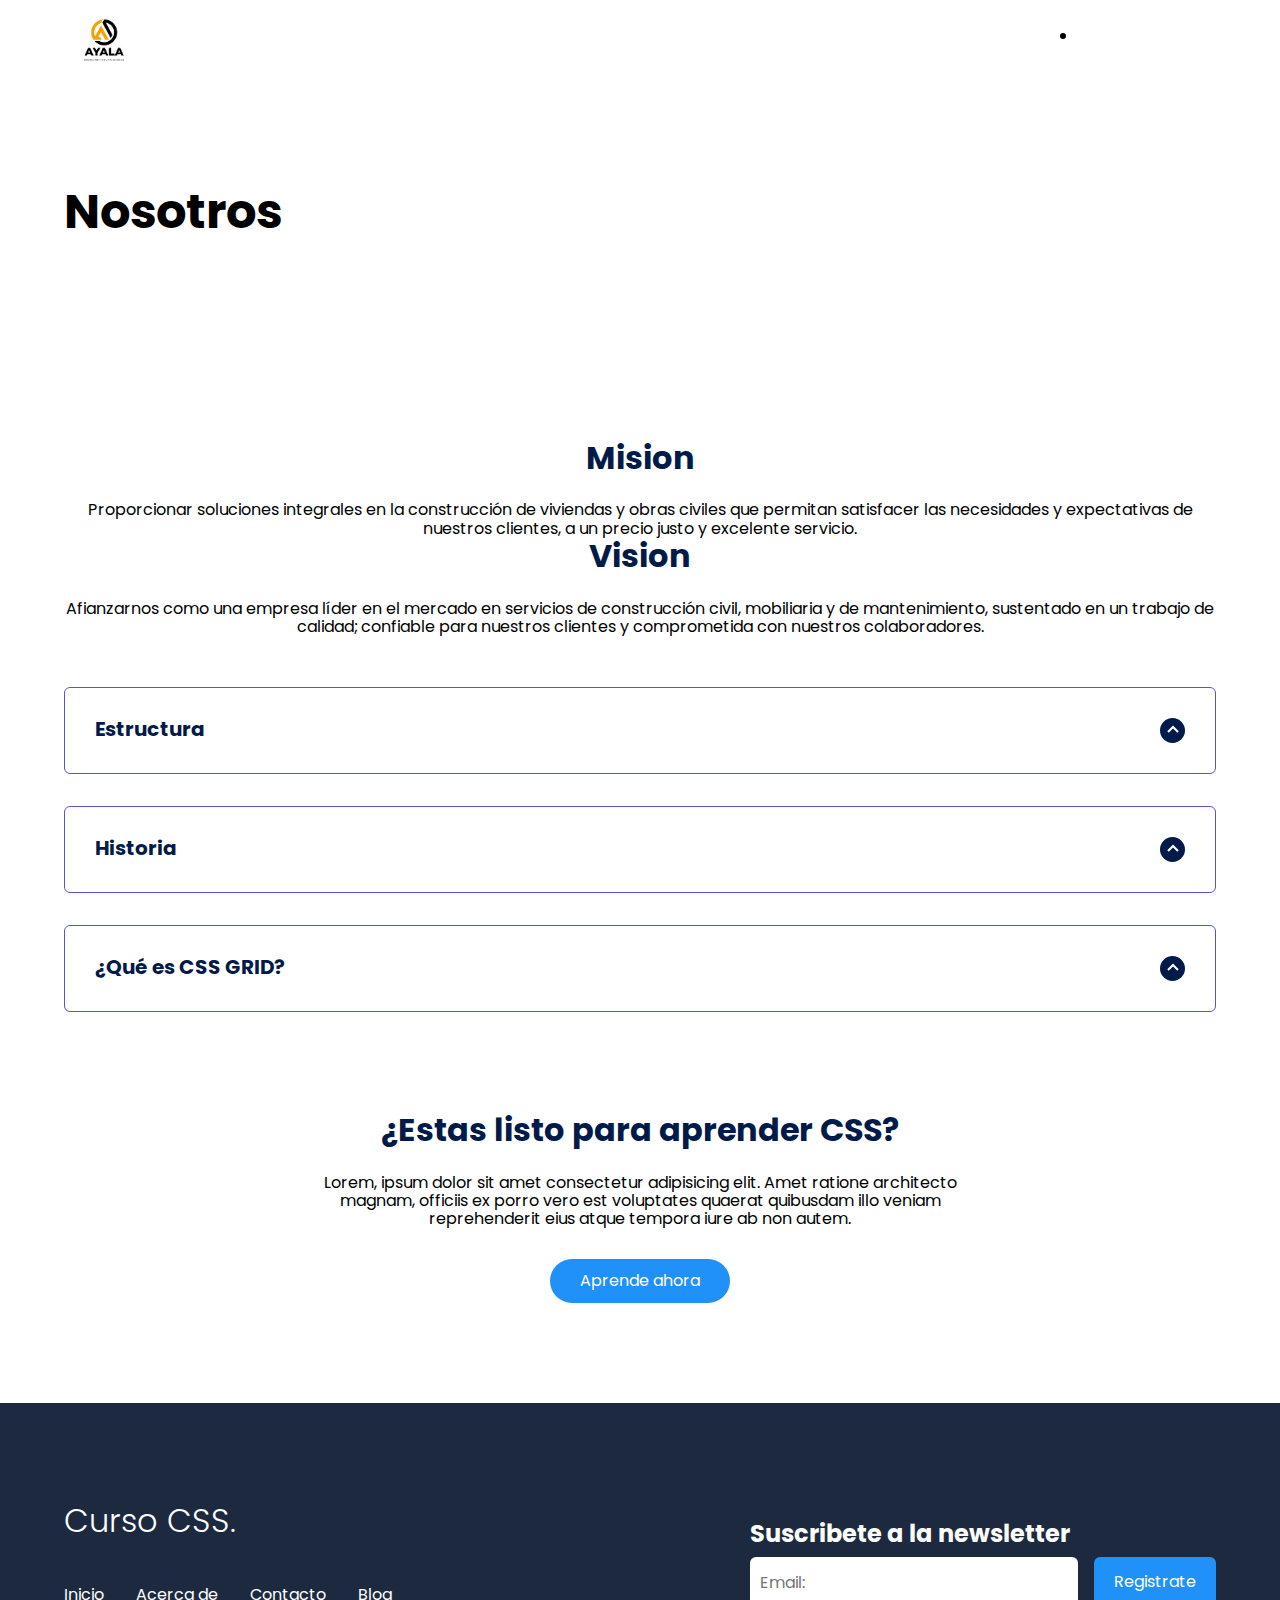
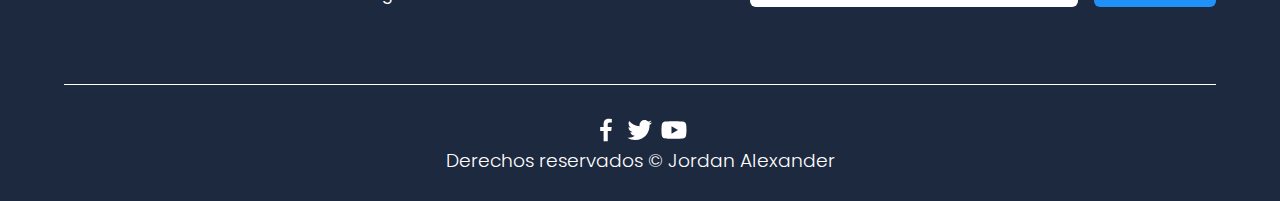
<file: nosotros.html>
<!DOCTYPE html>
<html lang="es">
<head>
    <meta charset="UTF-8">
    <meta name="viewport" content="width=device-width, initial-scale=1.0">
    <title>Constructora Ayala S.A.C </title>
    <link rel="shortcut icon" href="./images/favicon.png" type="images/x-icon">
    <link rel="stylesheet" href="./css/normalize.css">
    <link rel="stylesheet" href="./css/estilos.css">
</head>
<body>

    <header class="heroN">
        <nav class="nav container">
            <div class="nav__logo">
                <img src="images/logo.png" alt="Constructora Ayala S.A.C" class="logo__img"> 
            </div>
            <ul class="nav__link nav__link--menu">
                <li class="nav__items">
                    <a href="index.html" class="nav__links">Inicio</a>
                </li>
                <li class="nav__items">
                    <a href="servicios.html" class="nav__links">Servicios</a>
                </li>
                <li class="nav__items">
                    <a href="nosotros.html" class="nav__links">Nosotros</a>
                </li>
                <li class="nav_items">
                    <a href="contacto.html" class="nav__links">Contacto</a>
                </li>
                <img src="./images/close.svg"  class="nav__img">
            </ul>
            <div class="nav__menu">
                <img src="./images/menu.svg" class="nav__img">
            </div>
            
        </nav>
        <section class="heroN__container container">
            <h1 class="hero__title"> Nosotros</h1>
        </section>
    </header>

    <main>
        <section class="questions container">
            <h2 class="subtitle">Mision</h2>
            <p class="questions__paragraph">Proporcionar soluciones integrales en la construcción de viviendas y obras civiles que permitan satisfacer las necesidades y expectativas de nuestros clientes, a un precio justo y excelente servicio.</p>
            <h2 class="subtitle">Vision</h2>
            <p class="questions__paragraph">Afianzarnos como una empresa líder en el mercado en servicios de construcción civil, mobiliaria y de mantenimiento, sustentado en un trabajo de calidad; confiable para nuestros clientes y comprometida con nuestros colaboradores.</p>

            <section class="questions__container">
                <article class="questions__padding">
                    <div class="questions__answer">
                        <h3 class="questions__title">Estructura
                            <span class="questions__arrow">
                                <img src="./images/arrow.svg" class="questions__img">
                            </span>
                        </h3>
                        <p class="questions__show">
                            <img src="./images/organigrama.png" alt="organigrama">
                        </p>
                    </div>
                </article>

                <article class="questions__padding">
                    <div class="questions__answer">
                        <h3 class="questions__title">Historia
                            <span class="questions__arrow">
                                <img src="./images/arrow.svg" class="questions__img">
                            </span>
                        </h3>

                        <p class="questions__show">Severo Ayala Burgos fundó Constructora Ayala en 2007, impulsado por su pasión por la construcción y el deseo de transformar su comunidad. Comenzó con un pequeño equipo, enfocándose en proyectos locales que reflejaban calidad y compromiso.

                            Su primera gran obra, un centro comunitario, consolidó su reputación y atrajo nuevos clientes. A lo largo de los años, la empresa creció, implementando prácticas sostenibles y ofreciendo oportunidades laborales a jóvenes del pueblo. Hoy, Constructora Ayala es un pilar en la comunidad, construyendo no solo edificios, sino un futuro lleno de posibilidades</p>
                    </div>
                </article>

                <article class="questions__padding">
                    <div class="questions__answer">
                        <h3 class="questions__title">¿Qué es CSS GRID?
                            <span class="questions__arrow">
                                <img src="./images/arrow.svg" class="questions__img">
                            </span>
                        </h3>

                        <p class="questions__show">Lorem ipsum, dolor sit amet consectetur adipisicing elit. Quos
                            facere, quidem eum id excepturi assumenda explicabo nam accusamus veritatis voluptates
                            eveniet adipisci, dicta nihil nemo modi possimus officiis quam atque? Lorem ipsum, dolor sit
                            amet consectetur adipisicing elit. Quos facere, quidem eum id excepturi assumenda explicabo
                            nam accusamus veritatis voluptates eveniet adipisci, dicta nihil nemo modi possimus officiis
                            quam atque?</p>
                    </div>
                </article>
            </section>

            <section class="questions__offer">
                <h2 class="subtitle">¿Estas listo para aprender CSS?</h2>
                <p class="questions__copy">Lorem, ipsum dolor sit amet consectetur adipisicing elit. Amet ratione
                    architecto magnam, officiis ex porro vero est voluptates quaerat quibusdam illo veniam reprehenderit
                    eius atque tempora iure ab non autem.</p>
                <a href="#" class="cta">Aprende ahora</a>
            </section>
        </section>
    </main>

    <footer class="footer">
        <section class="footer__container container">
            <nav class="nav nav--footer">
                <h2 class="footer__title">Curso CSS.</h2>

                <ul class="nav__link nav__link--footer">
                    <li class="nav__items">
                        <a href="#" class="nav__links">Inicio</a>
                    </li>
                    <li class="nav__items">
                        <a href="#" class="nav__links">Acerca de</a>
                    </li>
                    <li class="nav__items">
                        <a href="#" class="nav__links">Contacto</a>
                    </li>
                    <li class="nav__items">
                        <a href="#" class="nav__links">Blog</a>
                    </li>
                </ul>
            </nav>

            <form class="footer__form" action="https://formspree.io/f/mknkkrkj" method="POST">
                <h2 class="footer__newsletter">Suscribete a la newsletter</h2>
                <div class="footer__inputs">
                    <input type="email" placeholder="Email:" class="footer__input" name="_replyto">
                    <input type="submit" value="Registrate" class="footer__submit">
                </div>
            </form>
        </section>

        <section class="footer__copy container">
            <div class="footer__social">
                <a href="#" class="footer__icons"><img src="./images/facebook.svg" class="footer__img"></a>
                <a href="#" class="footer__icons"><img src="./images/twitter.svg" class="footer__img"></a>
                <a href="#" class="footer__icons"><img src="./images/youtube.svg" class="footer__img"></a>
            </div>

            <h3 class="footer__copyright">Derechos reservados &copy; Jordan Alexander</h3>
        </section>
    </footer>

    <script src="./js/slider.js"></script>
    <script src="./js/questions.js"></script>
    <script src="./js/menu.js"></script>
</body>
</html>
</file>
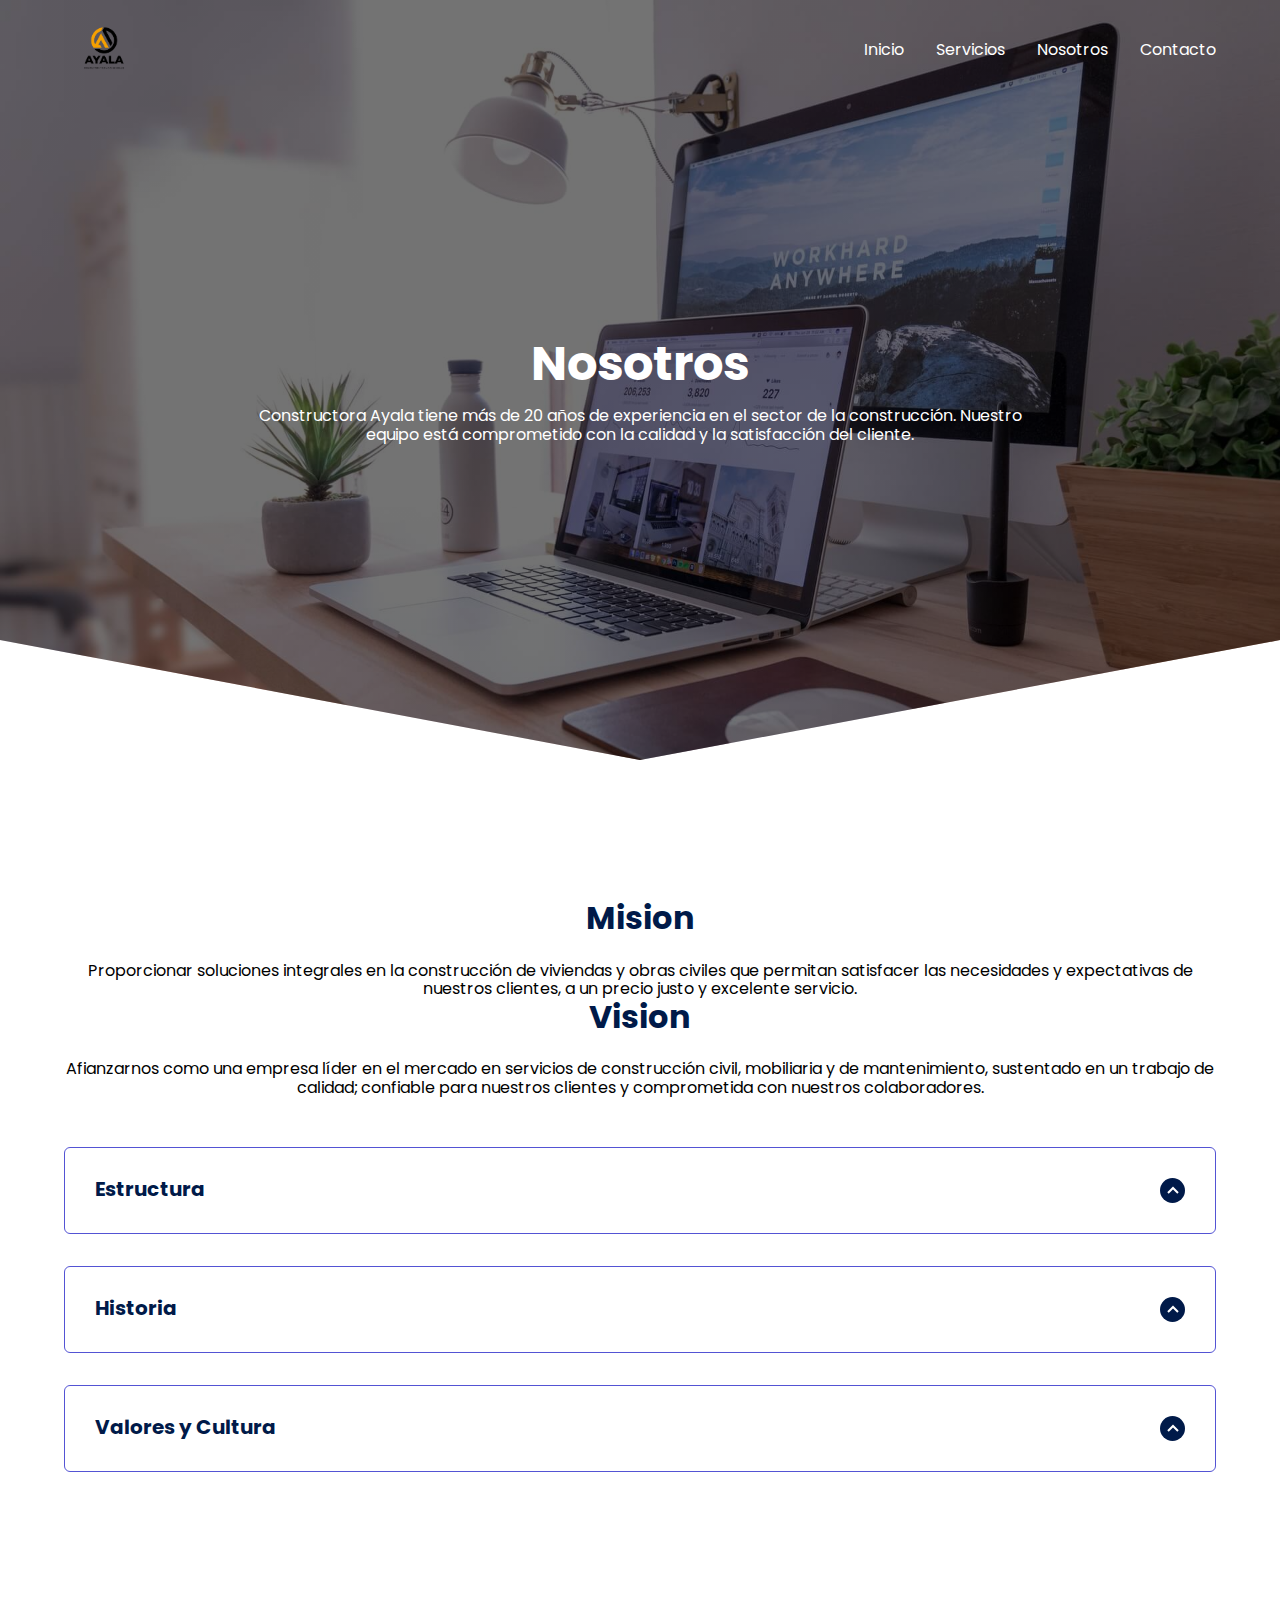
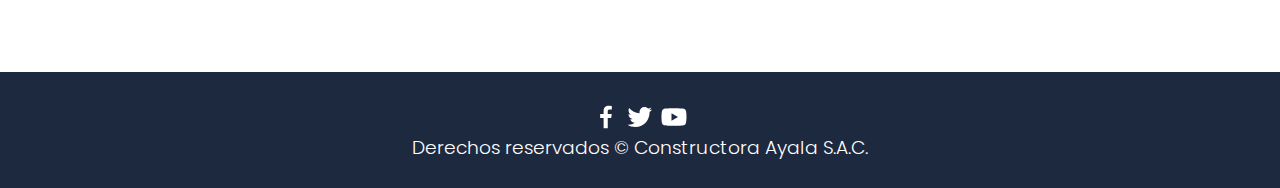
<file: prueba.html>
<!DOCTYPE html>
<html lang="en">
<head>
    <meta charset="UTF-8">
    <meta name="viewport" content="width=device-width, initial-scale=1.0">
    <title>Constructora Ayala S.A.C</title>
    <link rel="shortcut icon" href="./images/favicon.png" type="images/x-icon">
    <link rel="stylesheet" href="./css/normalize.css">
    <link rel="stylesheet" href="./css/estilos.css">
    <!--
    <link href="https://cdn.jsdelivr.net/npm/bootstrap@5.3.3/dist/css/bootstrap.min.css" rel="stylesheet" integrity="sha384-QWTKZyjpPEjISv5WaRU9OFeRpok6YctnYmDr5pNlyT2bRjXh0JMhjY6hW+ALEwIH" crossorigin="anonymous">
-->
</head>
<body>
    <header class="hero">
        <nav class="nav container">
            <div class="nav__logo">
                <img src="images/logo.png" alt="Constructora Ayala S.A.C" class="logo__img"> 
            </div>
            <ul class="nav__link nav__link--menu">
                <li class="nav__items">
                    <a href="index.html" class="nav__links">Inicio</a>
                </li>
                <li class="nav__items">
                    <a href="servicios.html" class="nav__links">Servicios</a>
                </li>
                <li class="nav__items">
                    <a href="nosotros.html" class="nav__links">Nosotros</a>
                </li>
                <li class="nav__items">
                    <a href="prueba.html" class="nav__links">Contacto</a>
                </li>
                <img src="./images/close.svg" class="nav__close">
            </ul>
            <div class="nav__menu">
                <img src="./images/menu.svg" class="nav__img">
            </div>
        </nav>
        <section class="hero__container container">
            <h1 class="hero__title"> Nosotros</h1>
            <p class="hero__paragraph">Constructora Ayala tiene más de 20 años de experiencia en el sector de la construcción. Nuestro equipo está comprometido con la calidad y la satisfacción del cliente.</p>
        </section>
    </header>

    <main>
        <section class="questions container">
           <div>
                <h2 class="subtitle">Mision</h2>
                <p class="questions__paragraph">Proporcionar soluciones integrales en la construcción de viviendas y obras civiles que permitan satisfacer las necesidades y expectativas de nuestros clientes, a un precio justo y excelente servicio.</p>
           </div>
            <div>
                <h2 class="subtitle">Vision</h2>
                <p class="questions__paragraph">Afianzarnos como una empresa líder en el mercado en servicios de construcción civil, mobiliaria y de mantenimiento, sustentado en un trabajo de calidad; confiable para nuestros clientes y comprometida con nuestros colaboradores.</p>
            </div>
            <section class="questions__container">
                <article class="questions__padding">
                    <div class="questions__answer">
                        <h3 class="questions__title">Estructura
                            <span class="questions__arrow">
                                <img src="./images/arrow.svg" class="questions__img">
                            </span>
                        </h3>
                        <p class="questions__show">
                            <img src="./images/organigrama.png" alt="organigrama">
                        </p>
                    </div>
                </article>

                <article class="questions__padding">
                    <div class="questions__answer">
                        <h3 class="questions__title">Historia
                            <span class="questions__arrow">
                                <img src="./images/arrow.svg" class="questions__img">
                            </span>
                        </h3>

                        <p class="questions__show">Severo Ayala Burgos fundó Multiservicios Ayala en 2007, impulsado por su pasión por la construcción y 
                            el deseo de transformar su comunidad. Comenzó con un pequeño equipo, enfocándose en proyectos locales que reflejaban calidad y 
                            compromiso. Su primera gran obra, un centro comunitario, consolidó su reputación y atrajo nuevos clientes. 
                            A lo largo de los años, la empresa creció, en el año 2022 deciden ampliar el negocio a una Constructora y Servicios Generales 
                            Ayala S.A.C con su 3 hijo en el cual bienen desarollando diferentes proyectos e  implementando prácticas sostenibles y ofreciendo 
                            oportunidades laborales a jóvenes del pueblo. Hoy, Constructora Ayala es un pilar en la comunidad, construyendo no solo edificios, 
                            sino un futuro lleno de posibilidades</p>
                    </div>
                </article>

                <article class="questions__padding">
                    <div class="questions__answer">
                        <h3 class="questions__title">Valores y Cultura
                            <span class="questions__arrow">
                                <img src="./images/arrow.svg" class="questions__img">
                            </span>
                        </h3>

                        <p class="questions__show">
                            Los valores y la cultura de una organización o comunidad son fundamentales para su identidad y funcionamiento. Los valores son principios que guían el comportamiento y las decisiones, mientras que la cultura es el conjunto de creencias, prácticas y tradiciones que forman el ambiente social.
                            Valores
                            Integridad: Actuar con honestidad y ética en todas las interacciones.
                            Respeto: Valorar a cada individuo, promoviendo la inclusión y la diversidad.
                            Colaboración: Fomentar el trabajo en equipo y la comunicación abierta para alcanzar metas comunes.
                            Excelencia: Buscar la mejora continua y la calidad en todo lo que hacemos.
                            Responsabilidad: Asumir la propiedad de nuestras acciones y sus consecuencias.
                        </p>
                    </div>
                </article>
            </section>
        </section>
    </main>

    <footer class="footer">
        <section class="footer__copy container">
        <div class="footer__social">
            <a href="#" class="footer__icons"><img src="./images/facebook.svg" class="footer__img"></a>
            <a href="#" class="footer__icons"><img src="./images/twitter.svg" class="footer__img"></a>
            <a href="#" class="footer__icons"><img src="./images/youtube.svg" class="footer__img"></a>
        </div>

        <h3 class="footer__copyright">Derechos reservados &copy; Constructora Ayala S.A.C.</h3>
    </section>
</footer>

<script src="./js/slider.js"></script>
<script src="./js/questions.js"></script>
<script src="./js/menu.js"></script>
<script src="https://cdn.jsdelivr.net/npm/bootstrap@5.3.3/dist/js/bootstrap.bundle.min.js" integrity="sha384-YvpcrYf0tY3lHB60NNkmXc5s9fDVZLESaAA55NDzOxhy9GkcIdslK1eN7N6jIeHz" crossorigin="anonymous"></script>

</body>
</html>
</file>
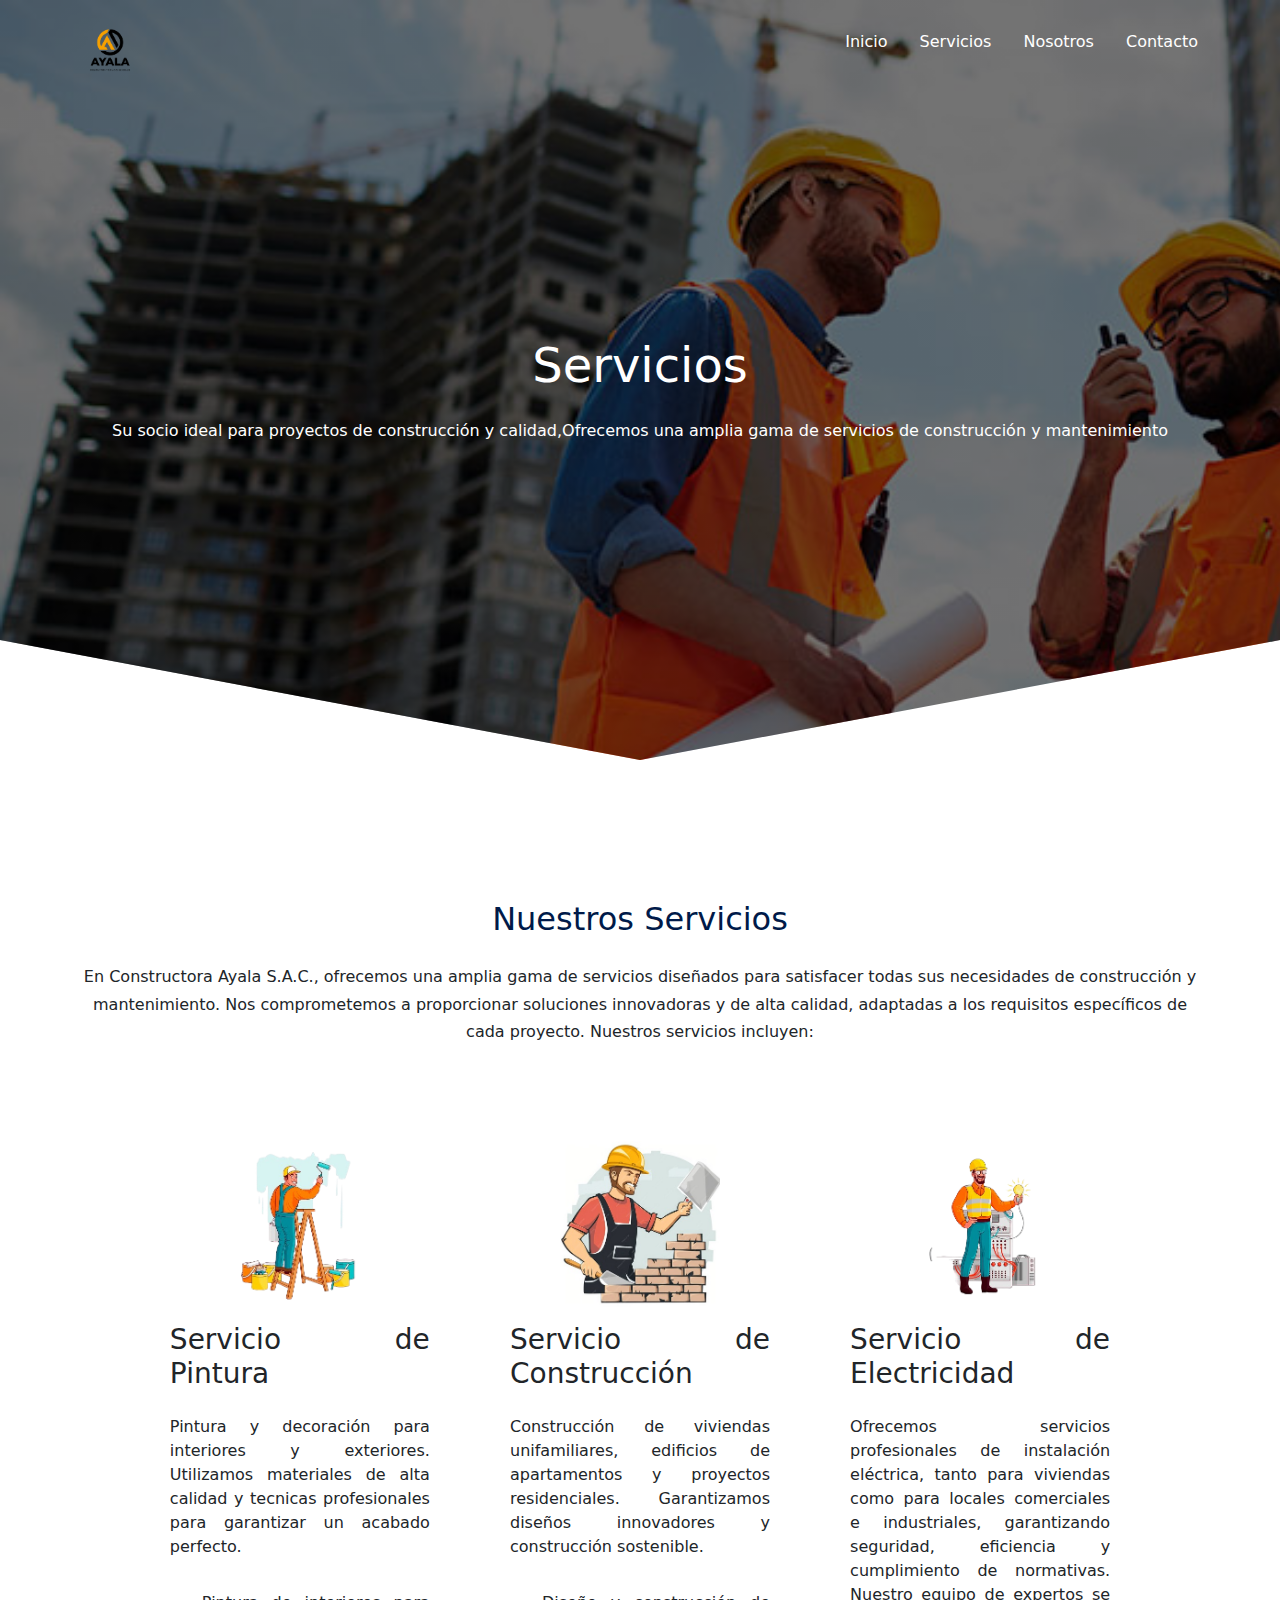
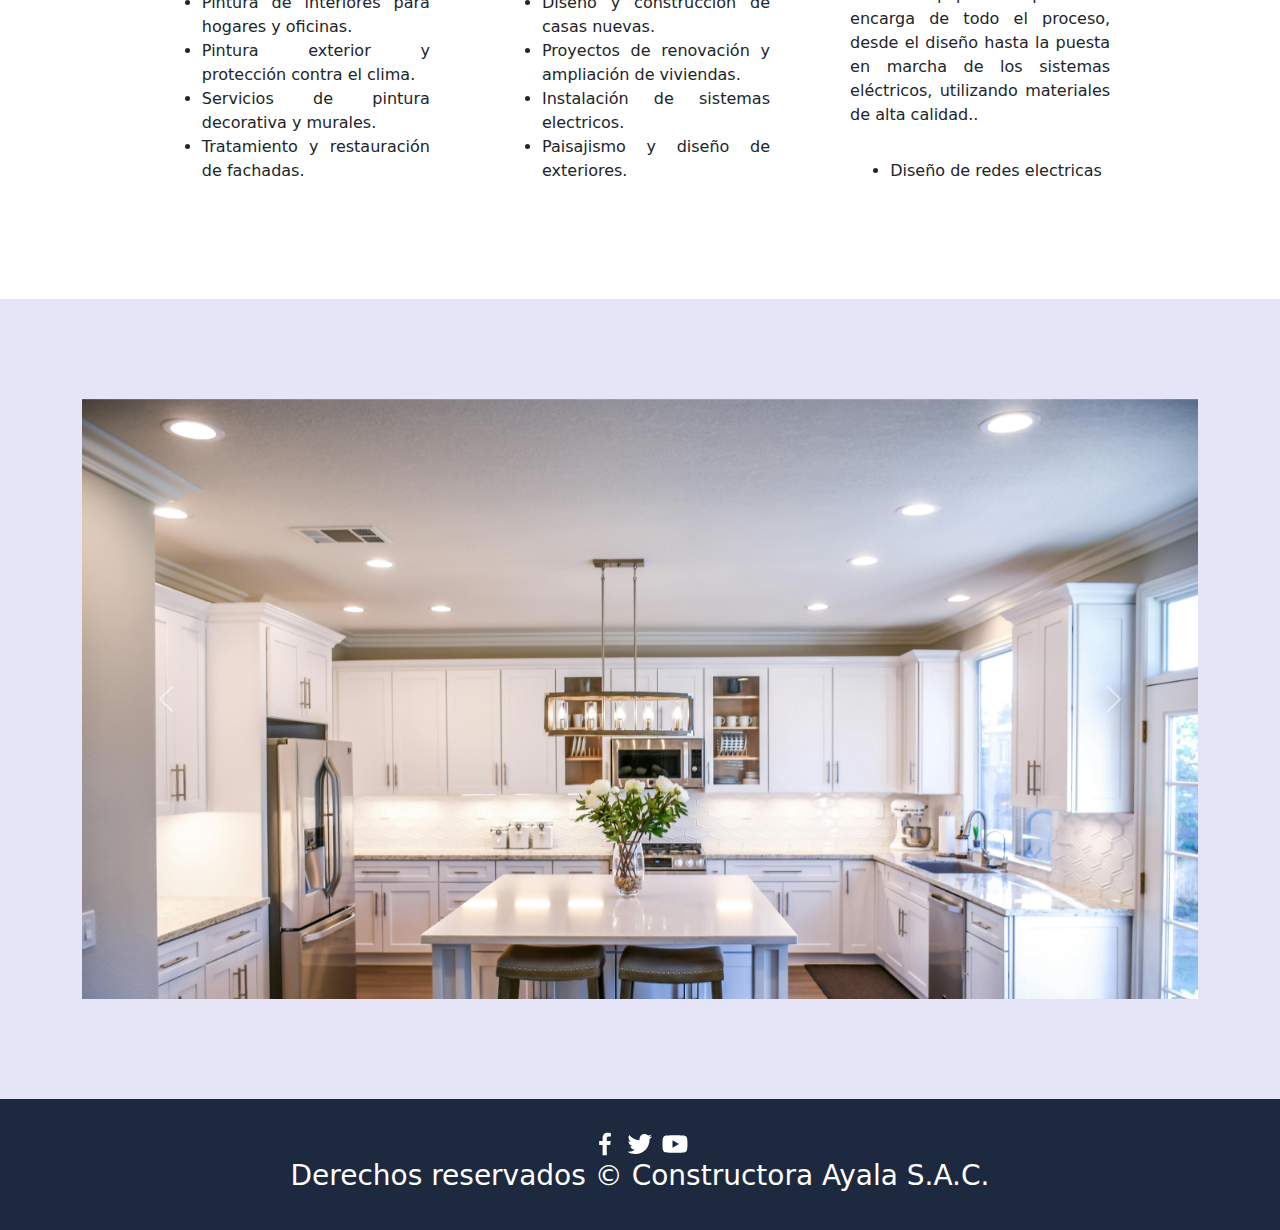
<file: servicios.html>
<!DOCTYPE html>
<html lang="en">
<head>
    <meta charset="UTF-8">
    <meta name="viewport" content="width=device-width, initial-scale=1.0">
    <title>Constructora Ayala S.A.C </title>   
    <link rel="shortcut icon" href="./images/favicon.png" type="images/x-icon">
    <link rel="stylesheet" href="./css/normalize.css">
    <link rel="stylesheet" href="./css/estiloServicios.css">
    <link href="https://cdn.jsdelivr.net/npm/bootstrap@5.3.3/dist/css/bootstrap.min.css" rel="stylesheet" integrity="sha384-QWTKZyjpPEjISv5WaRU9OFeRpok6YctnYmDr5pNlyT2bRjXh0JMhjY6hW+ALEwIH" crossorigin="anonymous">
</head>
<body>
    <header class="hero">
        <nav class="nav container">
            <div class="nav__logo">
                <img src="images/logo.png" alt="Constructora Ayala S.A.C" class="logo__img"> 
            </div>
            <ul class="nav__link nav__link--menu">
                <li class="nav__items">
                    <a href="index.html" class="nav__links">Inicio</a>
                </li>
                <li class="nav__items">
                    <a href="servicios.html" class="nav__links">Servicios</a>
                </li>
                <li class="nav__items">
                    <a href="prueba.html" class="nav__links">Nosotros</a>
                </li>
                <li class="nav__items">
                    <a href="contacto.html" class="nav__links">Contacto</a>
                </li>
                <img src="./images/close.svg" class="nav__close">
            </ul>
            <div class="nav__menu">
                <img src="./images/menu.svg" class="nav__img">
            </div>
        </nav>
        <section class="hero__container container">
            <h1 class="hero__title"> Servicios</h1>
            <p class="hero__paragraph">Su socio ideal para proyectos de construcción y calidad,Ofrecemos una amplia gama de servicios de construcción y mantenimiento</p>
        </section>
    </header>

    <main>
        <section class="about container">
            <h2 class="subtitle">Nuestros Servicios</h2>
            <p class="about__paragraph">En Constructora Ayala S.A.C., ofrecemos una amplia gama de servicios diseñados para satisfacer todas sus necesidades de construcción y mantenimiento. Nos comprometemos a proporcionar soluciones innovadoras y de alta calidad, adaptadas a los requisitos específicos de cada proyecto. Nuestros servicios incluyen:</p>
      
            <div class="about__main">
                <article class="about__icons">
                    <img src="./images/servicio1.png" class="about__icon">
                    <h3 class="about__title">Servicio de Pintura</h3>
                    <p class="about__paragrah" >Pintura y decoración para interiores y exteriores. Utilizamos materiales de alta calidad y tecnicas profesionales para garantizar un acabado perfecto.</p>
                    <ul>
                        <li>Pintura de interiores para hogares y oficinas.</li>
                        <li>Pintura exterior y protección contra el clima.</li>
                        <li>Servicios de pintura decorativa y murales.</li>
                        <li>Tratamiento y restauración de fachadas.</li>
                    </ul>
                </article>
      
                <article class="about__icons">
                    <img src="./images/constructor.jpg" class="about__icon">
                    <h3 class="about__title">Servicio de Construcción</h3>
                    <p class="about__paragrah">Construcción de viviendas unifamiliares, edificios de apartamentos y proyectos residenciales. Garantizamos diseños innovadores y construcción sostenible.</p>
                    <ul>
                        <li>Diseño y construcción de casas nuevas.</li>
                        <li>Proyectos de renovación y ampliación de viviendas.</li>
                        <li>Instalación de sistemas electricos.</li>
                        <li>Paisajismo y diseño de exteriores.</li>
                    </ul>
                </article>
      
                <article class="about__icons">
                    <img src="./images/electricidad.png" class="about__icon">
                    <h3 class="about__title">Servicio de Electricidad</h3>
                    <p class="about__paragrah">Ofrecemos servicios profesionales de instalación eléctrica, tanto para viviendas como para locales comerciales e industriales, garantizando seguridad, eficiencia y cumplimiento de normativas. Nuestro equipo de expertos se encarga de todo el proceso, desde el diseño hasta la puesta en marcha de los sistemas eléctricos, utilizando materiales de alta calidad..</p>
                <ul>
                    <li>Diseño de redes electricas</li>
                </ul>
                </article>
            </div>
        </section>

        <section class="knowledge">
            <div class="container">
                <div id="carouselExampleInterval" class="carousel slide" data-bs-ride="carousel">
                    <div class="carousel-inner">
                      <div class="carousel-item active knowledge__img" data-bs-interval="2000">
                        <img src="images/serv1.jpg" class="d-block w-100" alt="...">
                      </div>
                      <div class="carousel-item knowledge__img" data-bs-interval="2000">
                        <img src="images/serv2.jpg" class="d-block w-100" alt="...">
                      </div>
                      <div class="carousel-item knowledge__img" data-bs-interval="2000">
                        <img src="images/serv3.jpg" class="d-block w-100" alt="...">
                      </div>
                      <div class="carousel-item knowledge__img" data-bs-interval="2000">
                        <img src="images/serv4.jpg" class="d-block w-100" alt="...">
                      </div>
                      <div class="carousel-item knowledge__img" data-bs-interval="2000">
                        <img src="images/serv5.jpg" class="d-block w-100" alt="...">
                      </div> 
                      <div class="carousel-item knowledge__img">
                        <img src="images/serv6.jpg" class="d-block w-100" alt="...">
                      </div>
                    </div>
                    <button class="carousel-control-prev" type="button" data-bs-target="#carouselExampleInterval" data-bs-slide="prev">
                      <span class="carousel-control-prev-icon" aria-hidden="true"></span>
                      <span class="visually-hidden">Previous</span>
                    </button>
                    <button class="carousel-control-next" type="button" data-bs-target="#carouselExampleInterval" data-bs-slide="next">
                      <span class="carousel-control-next-icon" aria-hidden="true"></span>
                      <span class="visually-hidden">Next</span>
                    </button>
                  </div>
            </div>
        </section>
      </main>

      

      <footer class="footer">
        <section class="footer__copy container">
        <div class="footer__social">
            <a href="#" class="footer__icons"><img src="./images/facebook.svg" class="footer__img"></a>
            <a href="#" class="footer__icons"><img src="./images/twitter.svg" class="footer__img"></a>
            <a href="#" class="footer__icons"><img src="./images/youtube.svg" class="footer__img"></a>
        </div>

        <h3 class="footer__copyright">Derechos reservados &copy; Constructora Ayala S.A.C.</h3>
    </section>
</footer>
<script src="./js/slider.js"></script>
<script src="./js/questions.js"></script>
<script src="./js/menu.js"></script>
<script src="https://cdn.jsdelivr.net/npm/bootstrap@5.3.3/dist/js/bootstrap.bundle.min.js" integrity="sha384-YvpcrYf0tY3lHB60NNkmXc5s9fDVZLESaAA55NDzOxhy9GkcIdslK1eN7N6jIeHz" crossorigin="anonymous"></script>
</body>
</html>
</file>
<file: css/estilos.css>
@import url('https://fonts.googleapis.com/css2?family=Poppins:wght@300;400;600;700&display=swap');

:root {
    --padding-container: 100px 0;
    --color-title: #001A49;
}

body {
    font-family: 'Poppins', sans-serif;
}

.container {
    width: 90%;
    max-width: 1200px;
    margin: 0 auto;
    overflow: hidden;
    padding: var(--padding-container);
}

.hero {
    width: 100%;
    height: 100vh;
    min-height: 600px;
    max-height: 800px;
    position: relative;
    display: grid;
    grid-template-rows: 100px 1fr;
    color: #fff;
}

.hero::before {
    content: "";
    position: absolute;
    top: 0;
    left: 0;
    width: 100%;
    height: 100%;
    background-image: linear-gradient(180deg, #0000008c 0%, #0000008c 100%), url('../images/computer.jpg');
    background-size: cover;
    clip-path: polygon(0 0, 100% 0, 100% 80%, 50% 95%, 0 80%);
    z-index: -1;
}

/* Nav */

.nav {
    --padding-container: 0;
    height: 100%;
    display: flex;
    align-items: center;
}

.nav__title {
    font-weight: 300;
}

.nav__link {
    margin-left: auto;
    padding: 0;
    display: grid;
    grid-auto-flow: column;
    grid-auto-columns: max-content;
    gap: 2em;
}

.nav__items {
    list-style: none;
}

.nav__links {
    color: #fff;
    text-decoration: none;
}

.nav__menu {
    margin-left: auto;
    cursor: pointer;
    display: none;
}

.nav__img {
    display: block;
    width: 30px;
}


.nav__close {
    display: var(--show, none);
}


/* Hero container */

.hero__container {
    max-width: 800px;
    --padding-container: 0;
    display: grid;
    grid-auto-rows: max-content;
    align-content: center;
    gap: 1em;
    padding-bottom: 100px;
    text-align: center;
}

.hero__title {
    font-size: 3rem;
}

.hero__paragraph {
    margin-bottom: 20px;
}

.cta {
    display: inline-block;
    background-color: #2091F9;
    justify-self: center;
    color: #fff;
    text-decoration: none;
    padding: 13px 30px;
    border-radius: 32px;
}

/* About */

.about {
    text-align: center;
}

.subtitle {
    color: var(--color-title);
    font-size: 2rem;
    margin-bottom: 25px;
}


.about__paragraph {
    line-height: 1.7;
    text-align: justify;
}

.about__main {
    padding-top: 80px;
    display: grid;
    width: 90%;
    margin: 0 auto;
    gap: 1em;
    overflow: hidden;
    text-align: justify;
    grid-template-columns: repeat(auto-fit, minmax(260px, auto));
}


.about__icons {
    display: grid;
    gap: 1em;
    justify-items: center;
    width: 260px;
    overflow: hidden;
    margin: 0 auto;
}

.about__icon {
    width: 160px;
}

/* Knowledge */

.knowledge {
    background-color: #e5e5f7;
    background-image: radial-gradient(#444cf7 0.5px, transparent 0.5px), radial-gradient(#444cf7 0.5px, #e5e5f7 0.5px);
    background-size: 20px 20px;
    background-position: 0 0, 10px 10px;
    overflow: hidden;
}

.knowledge__container{
    display: grid;
    grid-template-columns: 1fr 1fr;
    gap: 1em;
    align-items: center;
}

.knowledge__picture{
    max-width: 500px;
}

.knowledge__paragraph{
    line-height: 1.7;
    margin-bottom: 15px;
}

.knowledge__img{
    width: 100%;
    display: block;
}

/* price */

.price{
    text-align: center;
}

.price__table{
    padding-top: 60px;
    display: flex;
    flex-wrap: wrap;
    gap: 2.5em;
    justify-content: space-evenly;
    align-items: center;
}

.price__element{
    background-color: #e5e5f7;
    text-align: center;
    border-radius: 10px;
    width: 330px;
    padding: 40px;
    --color-plan: #696871;
    --color-price: #1D293F;
    --bg-cta: #fff;
    --color-cta: #5454D4;
    --color-items: #696871;
}

.price__element--best{
    width: 370px;
    padding: 60px 40px;
    background-color: #FF7143;
    --color-plan: rgb(255 255 255 / 75%);
    --color-price: #fff;
    --bg-cta: #9F3919;
    --color-cta: #FFF;
    --color-items: #fff;
}


.price__name{
    color: var(--color-plan);
    margin-bottom: 15px;
    font-weight: 300;
}

.price__price{
    font-size: 2.5rem;
    color: var(--color-price);
}

.price__items{
    margin-top: 35px;
    display: grid;
    gap: 1em;
    font-weight: 300;
    font-size: 1.2rem;
    margin-bottom: 50px;
    color: var(--color-items);
}

.price__cta{
    display: block;
    padding: 20px 0;
    border-radius: 10px;
    text-decoration: none;
    background-color: var(--bg-cta);
    font-weight: 600;
    color: var(--color-cta);
    box-shadow: 0 0 1px rgba(0, 0, 0, .5);
}

/* Testimony */

.testimony{
    background-color: #ffff;
    margin: 30px;
}

.testimony__container{
    display: grid;
    grid-template-columns: 50px 1fr 50px;
    gap: 1em;
    align-items: center;
}

.testimony__body{
    display: grid;
    grid-template-columns: 1fr max-content;
    justify-content: space-between;
    align-items: center;
    gap: 2em;
    grid-column: 2/3;
    grid-row: 1/2;
    opacity: 0;
    pointer-events: none;
}


.testimony__body--show{
    pointer-events: unset;
    opacity: 1;
    transition: opacity 1.5s ease-in-out;
}

.testimony__img{
    width: 250px;
    height: 250px;
    border-radius: 50%;
    object-fit: cover;
    object-position: 50% 30%;
}

.testimony__texts{
    max-width: 700px;
}

.testimony__course{
    background-color: royalblue;
    color: #fff;
    display: inline-block;
    padding: 5px;
}

.testimony__arrow{
    width: 90%;
    cursor: pointer;
}

/* Questions */

.questions{
    text-align: center;
}

.questions__container{
    display: grid;
    gap: 2em;
    padding-top: 50px;
    padding-bottom: 100px;
}

.questions__padding{
    padding: 0;
    transition: padding .3s;
    border: 1px solid #5454D4;
    border-radius: 6px;
}

.questions__padding--add{
    padding-bottom: 30px;
}

.questions__answer{
    padding: 0 30px 0;
    overflow: hidden;
}

.questions__title{
    text-align: left;
    display: flex;
    font-size: 20px;
    padding: 30px 0 30px;
    cursor: pointer;
    color: var(--color-title);
    justify-content: space-between;
}

.questions__arrow{
    border-radius: 50%;
    background-color: var(--color-title);
    width: 25px;
    height: 25px;
    display: flex;
    justify-content: center;
    align-items: center;
    align-self: flex-end;
    margin-left: 10px;
    transition:  transform .3s;
}

.questions__arrow--rotate{
    transform: rotate(180deg);
}

.questions__show{
    text-align: left;
    height: 0;
    transition: height .3s;
}

.questions__img{
    display: block;
}

.questions__copy{
    width: 60%;
    margin: 0 auto;
    margin-bottom: 30px;
}

/* Footer */

.footer{
    background-color: #1D293F;
}

.footer__title{
    font-weight: 300;
    font-size: 2rem;
    margin-bottom: 30px;
}

.footer__title, .footer__newsletter{
    color: #fff;
}


.footer__container{
    display: flex;
    justify-content: space-between;
    align-items: center;
    border-bottom: 1px solid #fff;
    padding-bottom: 60px;
}

.nav--footer{
    padding-bottom: 20px;
    display: grid;
    gap: 1em;
    grid-auto-flow: row;
    height: 100%;
}

.nav__link--footer{
    display: flex;
    margin: 0;
    margin-right: 20px;
    flex-wrap: wrap;
}

.footer__inputs{
    margin-top: 10px;
    display: flex;
    overflow: hidden;
}

.footer__input{
    background-color: #fff;
    height: 50px;
    display: block;
    padding-left: 10px;
    border-radius: 6px;
    font-size: 1rem;
    outline: none;
    border: none;
    margin-right: 16px;
}

.footer__submit{
    margin-left: auto;
    display: inline-block;
    height: 50px;
    padding: 0 20px ;
    background-color: #2091F9;
    border: none;
    font-size: 1rem;
    color: #fff;
    border-radius: 6px;
    cursor: pointer;
}

.footer__copy{
    --padding-container: 30px 0;
    text-align: center;
    color: #fff;
}

.footer__copyright{
    font-weight: 300;
}

.footer__icons{
    margin-bottom: 10px;
}

.footer__img{
    width: 30px;
}

/* Media queries */

@media (max-width:800px){
    .nav__menu{
        display: block;
    }

    .nav__link--menu{
        position: fixed;
        background-color: #000;
        top: 0;
        left: 0;
        height: 100%;
        width: 100%;
        display: flex;
        flex-direction: column;
        justify-content: space-evenly;
        align-items: center;
        z-index: 100;
        opacity: 0;
        pointer-events: none;
        transition: .7s opacity;
    }

    .nav__link--show{
        --show: block;
        opacity:1 ;
        pointer-events: unset;
    }

    .nav__close{
        position: absolute;
        top: 30px;
        right: 30px;
        width: 30px;
        cursor: pointer;
    }

    .hero__title{
        font-size: 2.5rem;
    }


    .about__main{
        gap: 2em;
    }

    .about__icons:last-of-type{
        grid-column: 1/-1;
    }


    .knowledge__container{
        grid-template-columns: 1fr;
        grid-template-rows: max-content 1fr;
        gap: 3em;
        text-align: center;
    }

    .knowledge__picture{
        grid-row: 1/2;
        justify-self: center;
    }

    .testimony__container{
        grid-template-columns: 30px 1fr 30px;
    }

    .testimony__body{
        grid-template-columns: 1fr;
        grid-template-rows: max-content max-content;
        gap: 3em;
        justify-items:center ;
    }


    .testimony__img{
        width: 200px;
        height: 200px;
        
    }

    .questions__copy{
        width: 100%;
    }

    .footer__container{
        flex-wrap: wrap;
    }

    .nav--footer{
        width: 100%;
        justify-items: center;
    }

    .nav__link--footer{
        width: 100%;
        justify-content: space-evenly;
        margin: 0;
    }

    .footer__form{
        width: 100%;
        justify-content: space-evenly;
    }

    .footer__input{
        flex: 1;
    }

}

@media (max-width:600px){
    .hero__title{
        font-size: 2rem;
    }

    .hero__paragraph{
        font-size: 1rem;
    }

    .subtitle{
        font-size: 1.8rem;
    }

    .price__element{
        width: 90%;
    }

    .price__element--best{
        width: 90%;
        /* padding: 40px; */
    }

    .price__price{
        font-size: 2rem;
    }

    .testimony{
        --padding-container: 60px 0;
    }

    .testimony__container{
        grid-template-columns: 28px 1fr 28px;
        gap: .9em;
    }

    .testimony__arrow{
        width: 100%;
    }

    .testimony__course{
        margin-top: 15px;
    }

    .questions__title{
        font-size: 1rem;
    }

    .footer__title{
        justify-self: start;
        margin-bottom: 15px;
    }

    .nav--footer{
        padding-bottom: 60px;
    }

    .nav__link--footer{
        justify-content: space-between;
    }

    .footer__inputs{
        flex-wrap: wrap;
    }

    .footer__input{
        flex-basis: 100%;
        margin: 0;
        margin-bottom: 16px;
    }

    .footer__submit{
        margin-right: auto;
        margin-left: 0;
        

        /* 
        margin:0;
        width: 100%;
        */
    }
}
.logo__img {
    width: 80px;
}
</file>
<file: css/estiloServicios.css>
@import url('https://fonts.googleapis.com/css2?family=Poppins:wght@300;400;600;700&display=swap');

:root {
    --padding-container: 100px 0;
    --color-title: #001A49;
}

body {
    font-family: 'Poppins', sans-serif;
}

.container {
    width: 95%;
    max-width: 1200px;
    margin: 0 auto;
    overflow: hidden;
    padding: var(--padding-container);
}

.hero {
    width: 100%;
    height: 100vh;
    min-height: 600px;
    max-height: 800px;
    position: relative;
    display: grid;
    grid-template-rows: 100px 1fr;
    color: #fff;
}

.heroN {
    width: 100%;
    height: 100vh;
    min-height: 600px;
    max-height: 800px;
    position: relative;
    display: grid;
    grid-template-rows: 100px 1fr;
    color: #fff;
}

.hero::before {
    content: "";
    position: absolute;
    top: 0;
    left: 0;
    width: 100%;
    height: 100%;
    background-image: linear-gradient(180deg, #0000008c 0%, #0000008c 100%), url('../images/img2.jpg');
    background-size: cover;
    clip-path: polygon(0 0, 100% 0, 100% 80%, 50% 95%, 0 80%);
    z-index: -1;
}

.heroN::before {
    content: "";
    position: absolute;
    top: 0;
    left: 0;
    width: 100%;
    height: 100%;
    background-image: linear-gradient(180deg, #4140408c 0%, #4140408c 100%), url('../images/serv8.jpg');
    background-size: cover;
    clip-path: polygon(0 0, 100% 0, 100% 80%, 50% 95%, 0 80%);
    z-index: -1;
}

/* Nav */

.nav {
    --padding-container: 0;
    height: 100%;
    display: flex;
    align-items: center;
}

.nav__title {
    font-weight: 300;
}

.nav__link {
    margin-left: auto;
    padding: 0;
    display: grid;
    grid-auto-flow: column;
    grid-auto-columns: max-content;
    gap: 2em;
}

.nav__items {
    list-style: none;
}

.nav__links {
    color: #fff;
    text-decoration: none;
}

.nav__menu {
    margin-left: auto;
    cursor: pointer;
    display: none;
}

.nav__img {
    display: block;
    width: 30px;
}


.nav__close {
    display: var(--show, none);
}


/* Hero container */

.hero__container {
    max-width: 800px;
    --padding-container: 0;
    display: grid;
    grid-auto-rows: max-content;
    align-content: center;
    gap: 1em;
    padding-bottom: 100px;
    text-align: center;
}

.hero__title {
    font-size: 3rem;
}

.hero__paragraph {
    margin-bottom: 20px;
}

.cta {
    display: inline-block;
    background-color: #2091F9;
    justify-self: center;
    color: #fff;
    text-decoration: none;
    padding: 13px 30px;
    border-radius: 32px;
}

/* About */

.about {
    text-align: center;
}

.subtitle {
    color: var(--color-title);
    font-size: 2rem;
    margin-bottom: 25px;
}


.about__paragraph {
    line-height: 1.7;
}

.about__main {
    padding-top: 80px;
    display: grid;
    width: 90%;
    margin: 0 auto;
    gap: 1em;
    overflow: hidden;
    text-align: justify;
    grid-template-columns: repeat(auto-fit, minmax(260px, auto));
}


.about__icons {
    display: grid;
    gap: 1em;
    justify-items: center;
    width: 260px;
    overflow: hidden;
    margin: 0 auto;
}

.about__icon {
    width: 160px;
}

/* Knowledge */

.knowledge {
    background-color: #e5e5f7;
    background-image: radial-gradient(#444cf7 0.5px, transparent 0.5px), radial-gradient(#444cf7 0.5px, #e5e5f7 0.5px);
    background-size: 10px 10px;
    background-position: 0 0, 5px 5px;
    overflow: hidden;
}


.knowledge__img{
    width: 100%;
    height: 600px;
    display: block;
}

/* Footer */

.footer{
    background-color: #1D293F;
}

.footer__title{
    font-weight: 300;
    font-size: 2rem;
    margin-bottom: 30px;
}

.footer__title, .footer__newsletter{
    color: #fff;
}


.footer__container{
    display: flex;
    justify-content: space-between;
    align-items: center;
    border-bottom: 1px solid #fff;
    padding-bottom: 60px;
}

.nav--footer{
    padding-bottom: 20px;
    display: grid;
    gap: 1em;
    grid-auto-flow: row;
    height: 100%;
}

.nav__link--footer{
    display: flex;
    margin: 0;
    margin-right: 20px;
    flex-wrap: wrap;
}

.footer__inputs{
    margin-top: 10px;
    display: flex;
    overflow: hidden;
}

.footer__input{
    background-color: #fff;
    height: 50px;
    display: block;
    padding-left: 10px;
    border-radius: 6px;
    font-size: 1rem;
    outline: none;
    border: none;
    margin-right: 16px;
}

.footer__submit{
    margin-left: auto;
    display: inline-block;
    height: 50px;
    padding: 0 20px ;
    background-color: #2091F9;
    border: none;
    font-size: 1rem;
    color: #fff;
    border-radius: 6px;
    cursor: pointer;
}

.footer__copy{
    --padding-container: 30px 0;
    text-align: center;
    color: #fff;
}

.footer__copyright{
    font-weight: 300;
}

.footer__icons{
    margin-bottom: 10px;
}

.footer__img{
    width: 30px;
}

/* Media queries */

@media (max-width:800px){
    .nav__menu{
        display: block;
    }

    .nav__link--menu{
        position: fixed;
        background-color: #000;
        top: 0;
        left: 0;
        height: 100%;
        width: 100%;
        display: flex;
        flex-direction: column;
        justify-content: space-evenly;
        align-items: center;
        z-index: 100;
        opacity: 0;
        pointer-events: none;
        transition: .7s opacity;
    }

    .nav__link--show{
        --show: block;
        opacity:1 ;
        pointer-events: unset;
    }

    .nav__close{
        position: absolute;
        top: 30px;
        right: 30px;
        width: 30px;
        cursor: pointer;
    }

    .hero__title{
        font-size: 2.5rem;
    }


    .about__main{
        gap: 2em;
    }

    .about__icons:last-of-type{
        grid-column: 1/-1;
    }


    .knowledge__container{
        grid-template-columns: 1fr;
        grid-template-rows: max-content 1fr;
        gap: 3em;
        text-align: center;
    }

    .knowledge__picture{
        grid-row: 1/2;
        justify-self: center;
    }

    .testimony__container{
        grid-template-columns: 30px 1fr 30px;
    }

    .testimony__body{
        grid-template-columns: 1fr;
        grid-template-rows: max-content max-content;
        gap: 3em;
        justify-items:center ;
    }


    .testimony__img{
        width: 200px;
        height: 200px;
        
    }

    .questions__copy{
        width: 100%;
    }

    .footer__container{
        flex-wrap: wrap;
    }

    .nav--footer{
        width: 100%;
        justify-items: center;
    }

    .nav__link--footer{
        width: 100%;
        justify-content: space-evenly;
        margin: 0;
    }

    .footer__form{
        width: 100%;
        justify-content: space-evenly;
    }

    .footer__input{
        flex: 1;
    }

}

@media (max-width:600px){
    .hero__title{
        font-size: 2rem;
    }

    .hero__paragraph{
        font-size: 1rem;
    }

    .subtitle{
        font-size: 1.8rem;
    }

    .price__element{
        width: 90%;
    }

    .price__element--best{
        width: 90%;
        /* padding: 40px; */
    }

    .price__price{
        font-size: 2rem;
    }

    .testimony{
        --padding-container: 60px 0;
    }

    .testimony__container{
        grid-template-columns: 28px 1fr 28px;
        gap: .9em;
    }

    .testimony__arrow{
        width: 100%;
    }

    .testimony__course{
        margin-top: 15px;
    }

    .questions__title{
        font-size: 1rem;
    }

    .footer__title{
        justify-self: start;
        margin-bottom: 15px;
    }

    .nav--footer{
        padding-bottom: 60px;
    }

    .nav__link--footer{
        justify-content: space-between;
    }

    .footer__inputs{
        flex-wrap: wrap;
    }

    .footer__input{
        flex-basis: 100%;
        margin: 0;
        margin-bottom: 16px;
    }

    .footer__submit{
        margin-right: auto;
        margin-left: 0;
        

        /* 
        margin:0;
        width: 100%;
        */
    }
}
.logo__img {
    width: 80px;
}
</file>
